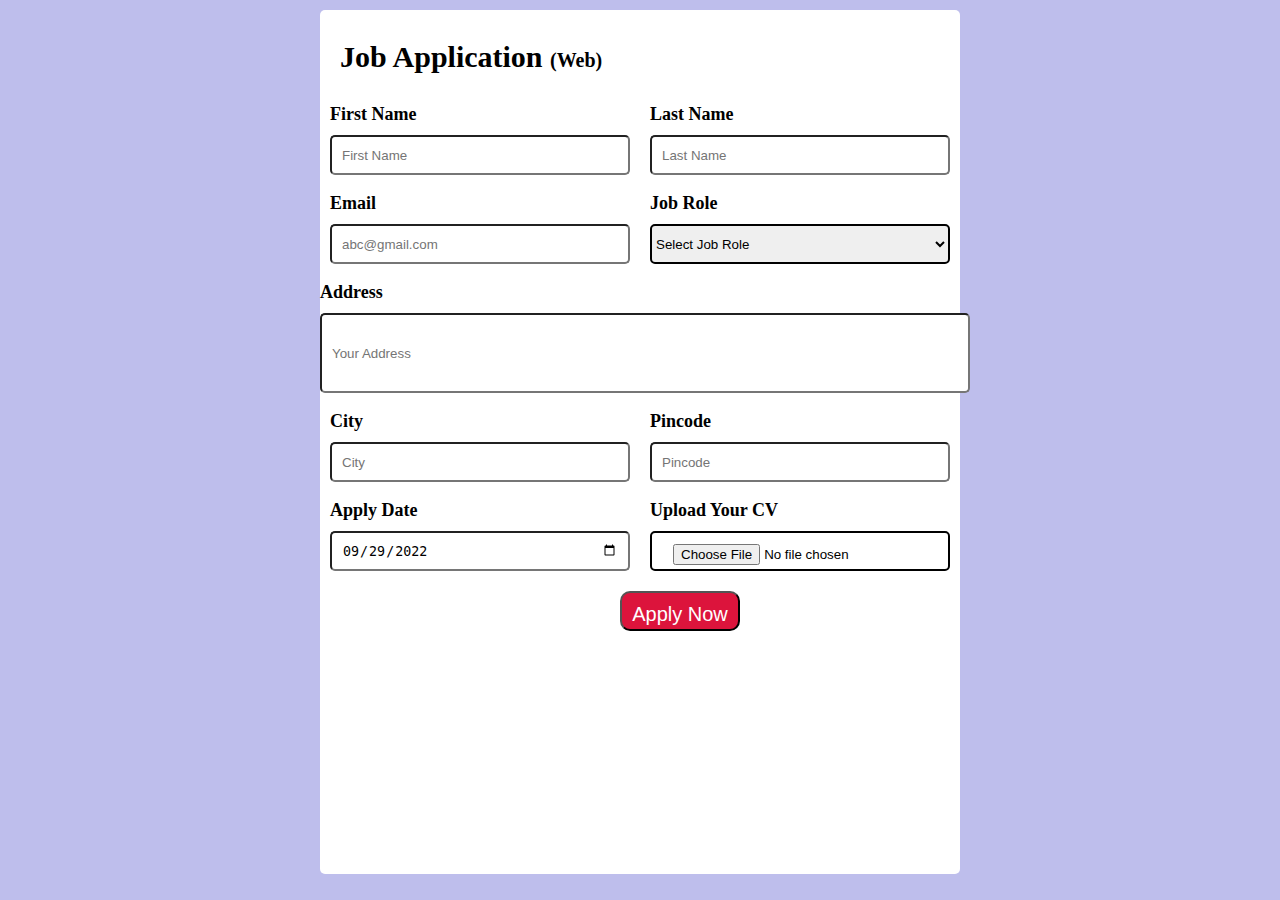
<file: project2/index.html>
<!DOCTYPE html>
<html lang="en">
<head>
    <meta charset="UTF-8">
    <meta name="viewport" content="width=device-width, initial-scale=1.0">
    <title>Document</title>
    <link rel="stylesheet" href="style.css">
</head>
<body>
    <div class="main-container">
        <div class="container">
            <h1>Job Application <span>(Web)</span></h1>

            <form>

                <div class="two-box">
                  <div class="box">
                    <label for="fname">First Name</label> <br>
                    <input type="text" id="fname" placeholder="First Name">
                  </div>
                  <div class="box">
                    <label for="lname">Last Name</label> <br>
                    <input type="text" id="lname" placeholder="Last Name">
                  </div>
               </div>
               <br>

               <div class="two-box">
                <div class="box">
                  <label for="email">Email</label> <br>
                  <input type="email" id="email" placeholder="abc@gmail.com">
                </div>
                <div class="box">
                  <label>Job Role</label> <br>
                  <select  id="jobrole">
                    <option value="">Select Job Role</option>
                    <option value="front-end developer">front-end developer</option>
                    <option value="back-end developer">back-end developer</option>
                    <option value="full stack developer">full stack developer</option>
                    <option value="ios developer">ios developer</option>
                    <option value="java developer">java developer</option>
                  </select>
                </div>
             </div>
             <br>

             <div class="two-box">
                <div class="box">
                  <label for="address">Address</label> <br>
                  <input type="text" id="address" placeholder="Your Address">
                </div>
             </div>
             <br>

             <div class="two-box">
                <div class="box">
                  <label for="city">City</label> <br>
                  <input type="text" id="city" placeholder="City">
                </div>
                <div class="box">
                  <label for="pincode">Pincode</label> <br>
                  <input type="number" id="pincode" placeholder="Pincode">
                </div>
             </div>
             <br>

             <div class="two-box">
                <div class="box">
                  <label for="applydate">Apply Date</label> <br>
                  <input type="date" value="2022-09-29" id="applydate">
                </div>
                <div class="box">
                  <label>Upload Your CV</label> <br>
                  <div id="file">
                    <input type="file">
                  </div>
                  
               </div>
             </div>

            
              <div id="btn">
                <input type="submit" value="Apply Now">
              </div>
            
            </form>
      </div>
    </div>
    
</body>
</html>
</file>
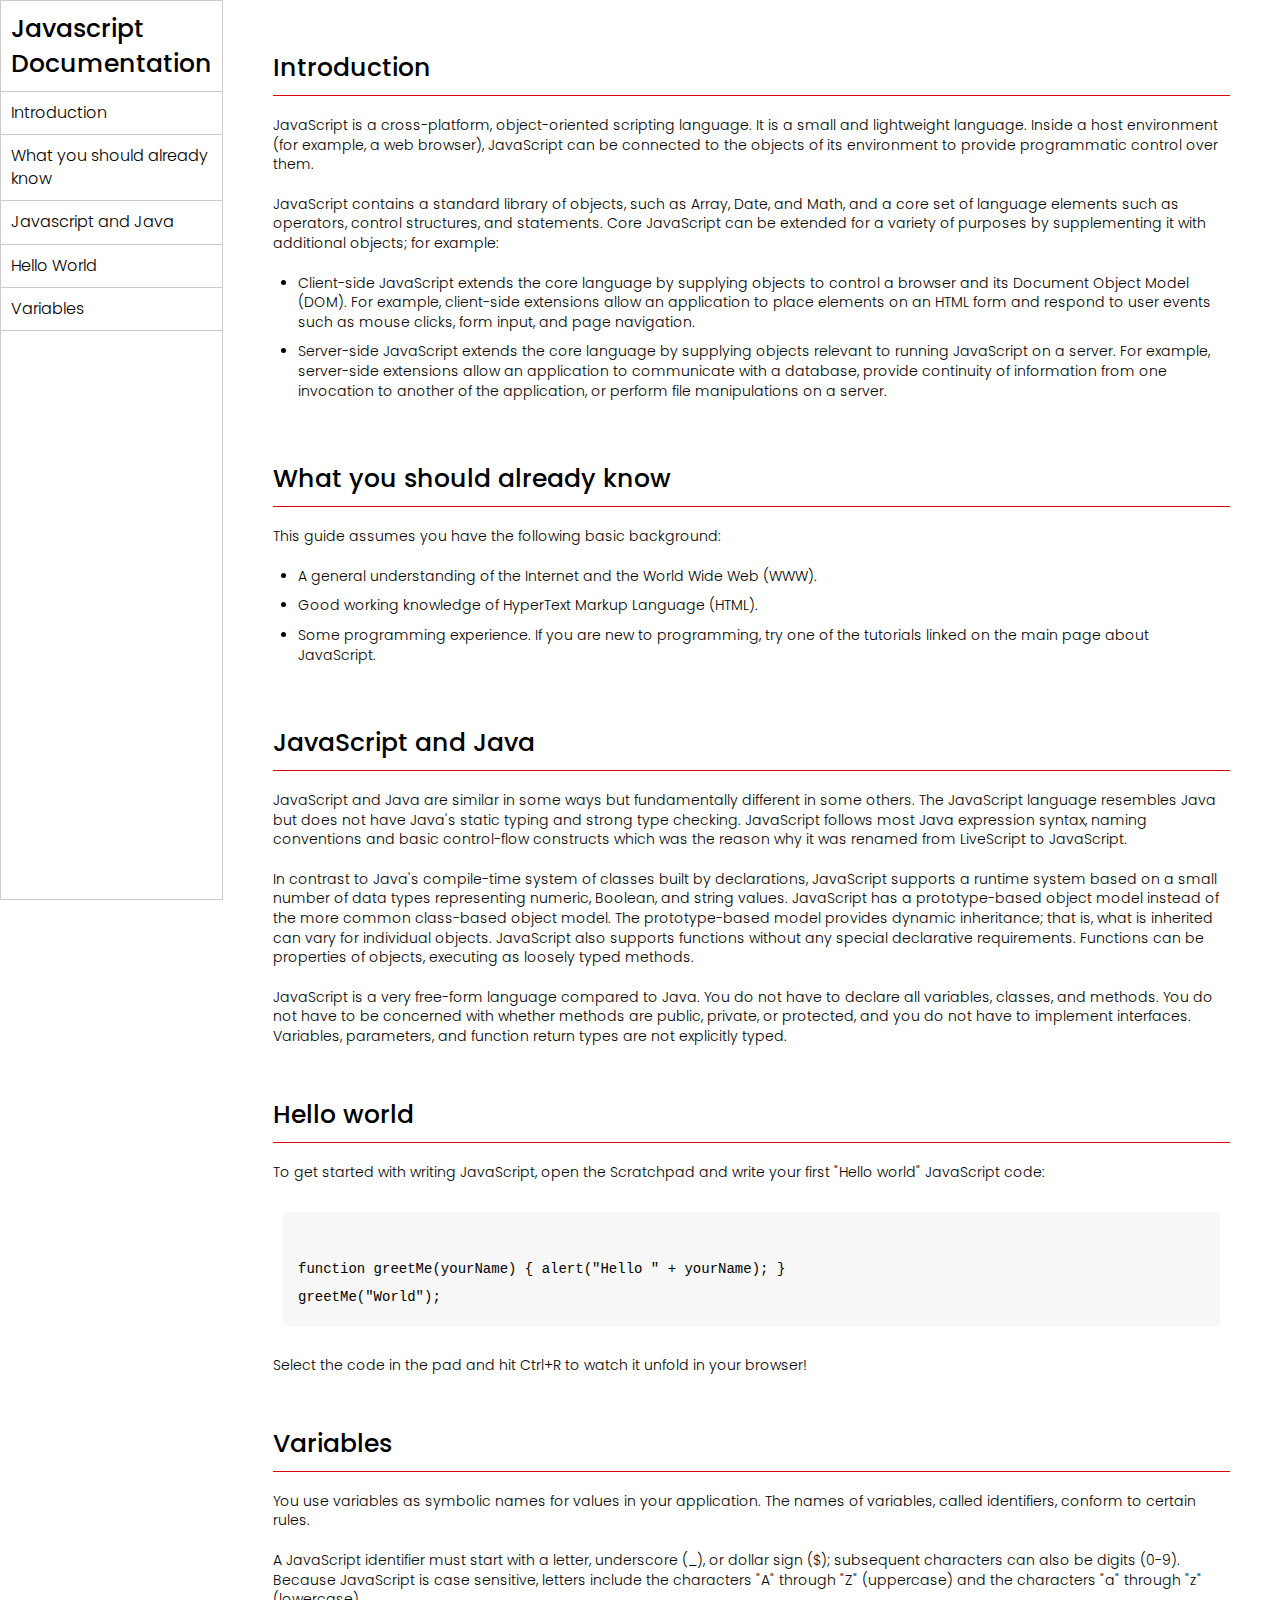
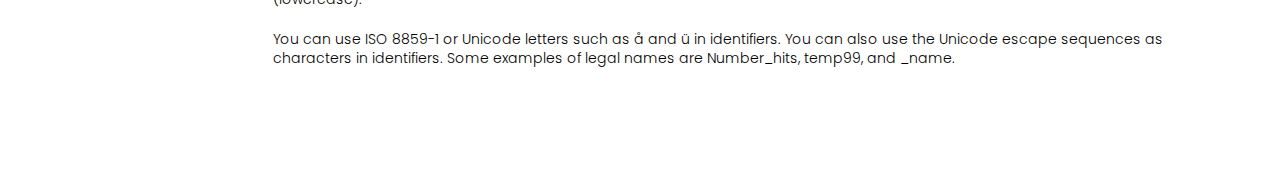
<file: project8/index.html>
<!DOCTYPE html>
<html lang="en">
  <head>
    <meta charset="UTF-8" />
    <meta name="viewport" content="width=device-width, initial-scale=1.0" />
    <title>Documentation Website by Ankit</title>
    <link rel="icon" type="image/x-icon" href="favicon.png" />
    <link rel="stylesheet" href="style.css" />
  </head>
  <body>
    <header>
      <nav>
        <h1>Javascript Documentation</h1>
        <ul>
          <a href="#Introduction">
            <li>Introduction</li>
          </a>
          <a href="#whatu">
            <li>What you should already know</li>
          </a>
          <a href="#Javascripandjava">
            <li>Javascript and Java</li>
          </a>
          <a href="#Helloworld">
            <li>Hello World</li>
          </a>
          <a href="#Variables">
            <li>Variables</li>
          </a>
        </ul>
      </nav>
    </header>

    <main>
      <section id="Introduction">
        <h2>Introduction</h2>
        <article>
          <p>
            JavaScript is a cross-platform, object-oriented scripting language.
            It is a small and lightweight language. Inside a host environment
            (for example, a web browser), JavaScript can be connected to the
            objects of its environment to provide programmatic control over
            them.
          </p>
          <p>
            JavaScript contains a standard library of objects, such as Array,
            Date, and Math, and a core set of language elements such as
            operators, control structures, and statements. Core JavaScript can
            be extended for a variety of purposes by supplementing it with
            additional objects; for example:
          </p>
          <ul>
            <li>
              Client-side JavaScript extends the core language by supplying
              objects to control a browser and its Document Object Model (DOM).
              For example, client-side extensions allow an application to place
              elements on an HTML form and respond to user events such as mouse
              clicks, form input, and page navigation.
            </li>
            <li>
              Server-side JavaScript extends the core language by supplying
              objects relevant to running JavaScript on a server. For example,
              server-side extensions allow an application to communicate with a
              database, provide continuity of information from one invocation to
              another of the application, or perform file manipulations on a
              server.
            </li>
          </ul>
        </article>
      </section>

      <section id="whatu">
        <h2>What you should already know</h2>
        <article>
          <p>This guide assumes you have the following basic background:</p>
          <ul>
            <li>
              A general understanding of the Internet and the World Wide Web
              (WWW).
            </li>
            <li>Good working knowledge of HyperText Markup Language (HTML).</li>
            <li>
              Some programming experience. If you are new to programming, try
              one of the tutorials linked on the main page about JavaScript.
            </li>
          </ul>
        </article>
      </section>

      <section id="Javascripandjava">
        <h2>JavaScript and Java</h2>
        <article>
          <p>
            JavaScript and Java are similar in some ways but fundamentally
            different in some others. The JavaScript language resembles Java but
            does not have Java's static typing and strong type checking.
            JavaScript follows most Java expression syntax, naming conventions
            and basic control-flow constructs which was the reason why it was
            renamed from LiveScript to JavaScript.
          </p>
          <p>
            In contrast to Java's compile-time system of classes built by
            declarations, JavaScript supports a runtime system based on a small
            number of data types representing numeric, Boolean, and string
            values. JavaScript has a prototype-based object model instead of the
            more common class-based object model. The prototype-based model
            provides dynamic inheritance; that is, what is inherited can vary
            for individual objects. JavaScript also supports functions without
            any special declarative requirements. Functions can be properties of
            objects, executing as loosely typed methods.
          </p>
          <p>
            JavaScript is a very free-form language compared to Java. You do not
            have to declare all variables, classes, and methods. You do not have
            to be concerned with whether methods are public, private, or
            protected, and you do not have to implement interfaces. Variables,
            parameters, and function return types are not explicitly typed.
          </p>
        </article>
      </section>

      <section id="Helloworld">
        <h2>Hello world</h2>
        <article>
          <p>
            To get started with writing JavaScript, open the Scratchpad and
            write your first "Hello world" JavaScript code:
          </p>
          <code>
            function greetMe(yourName) { alert("Hello " + yourName); }
            greetMe("World");
          </code>
          <p>
            Select the code in the pad and hit Ctrl+R to watch it unfold in your
            browser!
          </p>
        </article>
      </section>

      <section id="Variables">
        <h2>Variables</h2>
        <article>
          <p>
            You use variables as symbolic names for values in your application.
            The names of variables, called identifiers, conform to certain
            rules.
          </p>
          <p>
            A JavaScript identifier must start with a letter, underscore (_), or
            dollar sign ($); subsequent characters can also be digits (0-9).
            Because JavaScript is case sensitive, letters include the characters
            "A" through "Z" (uppercase) and the characters "a" through "z"
            (lowercase).
          </p>
          <p>
            You can use ISO 8859-1 or Unicode letters such as å and ü in
            identifiers. You can also use the Unicode escape sequences as
            characters in identifiers. Some examples of legal names are
            Number_hits, temp99, and _name.
          </p>
        </article>
      </section>
    </main>
  </body>
</html>
</file>
<file: project2/style.css>
*{
    margin: 0;
    padding: 0;
    box-sizing: border-box;
}
html,body{
    font-family: tahoma;
}

.main-container{
    height: 100vh;
    width: auto;
    display: flex;
    justify-content: center;
    background-color: rgb(190, 190, 236);
}
.container{
    /* border: 10px dashed black; */
    height: 96%;
    width: 50%;    
    background-color: white;
    margin: 10px auto;
    border-radius: 5px;

}
h1{
    margin: 30px 20px;
    font-size: 30px;
}
span{
    font-size: 20px;
}
.two-box{
   display: flex;
   justify-content: space-around;
   
}
label{
color: #000;
font-family: Inter;
font-size: 18px;
font-style: normal;
font-weight: 600;
}
#address{
    width: 650px;
    height: 80px;
}

.box input{
     height: 40px;
     width: 300px;
     margin-top: 10px;
     border-radius: 5px;
}
#jobrole,#file{
    height: 40px;
    width: 300px;
    margin-top: 10px;
}
#btn{
    margin-left: 300px;
    margin-top:20px;
   
}
#btn input{
    color: white;
    background-color: crimson;
    height: 40px;
    width: 120px;
    font-size: 20px;
    padding: 10px;
    border-radius: 10px;
    text-align: center;
    cursor: pointer;
}
#file{
    border: 2px solid black;
    border-radius: 5px;
    padding-left: 20px;
    height: 40px;
}
#file input{
    padding: 1px;
}
input{
    padding: 10px;
}
#jobrole{
    border: 2px solid black;
    border-radius: 5px;
}
</file>
<file: project8/style.css>
@import url('https://fonts.googleapis.com/css2?family=Inter&family=Poppins:wght@400;500;600&family=Roboto:wght@300;400&display=swap');

*{
    margin: 0;
    padding: 0;
    box-sizing: border-box;
}
html,body{
    font-family: "Poppins","Roboto";
    font-weight: 300;
    line-height: 1.4;
    scroll-behavior: smooth;
}
a{
    text-decoration: none;
}
body{
    display: flex;
}
header{
    border: 1px solid #ccc;
    height: 100vh;
}
nav h1{
    border-bottom: 1px solid #ccc;
    font-size: 25px;
    font-weight: 500;
    padding: 10px;

}

nav ul {
    list-style: none;

}
nav ul li {
    border-bottom: 1px solid #ccc;
    padding: 10px;
    color: black;

}
nav ul li:hover {
    background-color: #ccc;
    transition: 0.3s ease-in-out;
}
/* main section */
main{
    padding: 50px;
    max-width: 1200px;
}
section{
    margin-bottom: 50px;
}
section article {
    font-size: 14px;
    gap: 20px;
    display: flex;
    flex-direction: column;
}
section h2{
    font-size: 25px;
    font-weight: 500;
    border-bottom: 1px solid #db0808;
    margin-bottom: 20px;
    padding-bottom: 10px;
}
section article ul{
    margin-left: 25px;
}
section article ul li{
    margin-bottom: 10px;
}
code{
    white-space: pre-line;
    line-height: 2;
    background-color: #f7f7f7;
    padding: 15px;
    margin: 10px;
    border-radius: 5px;
}






@media (max-width:480px){
    body{
        flex-direction: column;
    }
    header{
        height: auto;
        text-align: center;
   }
}
</file>
